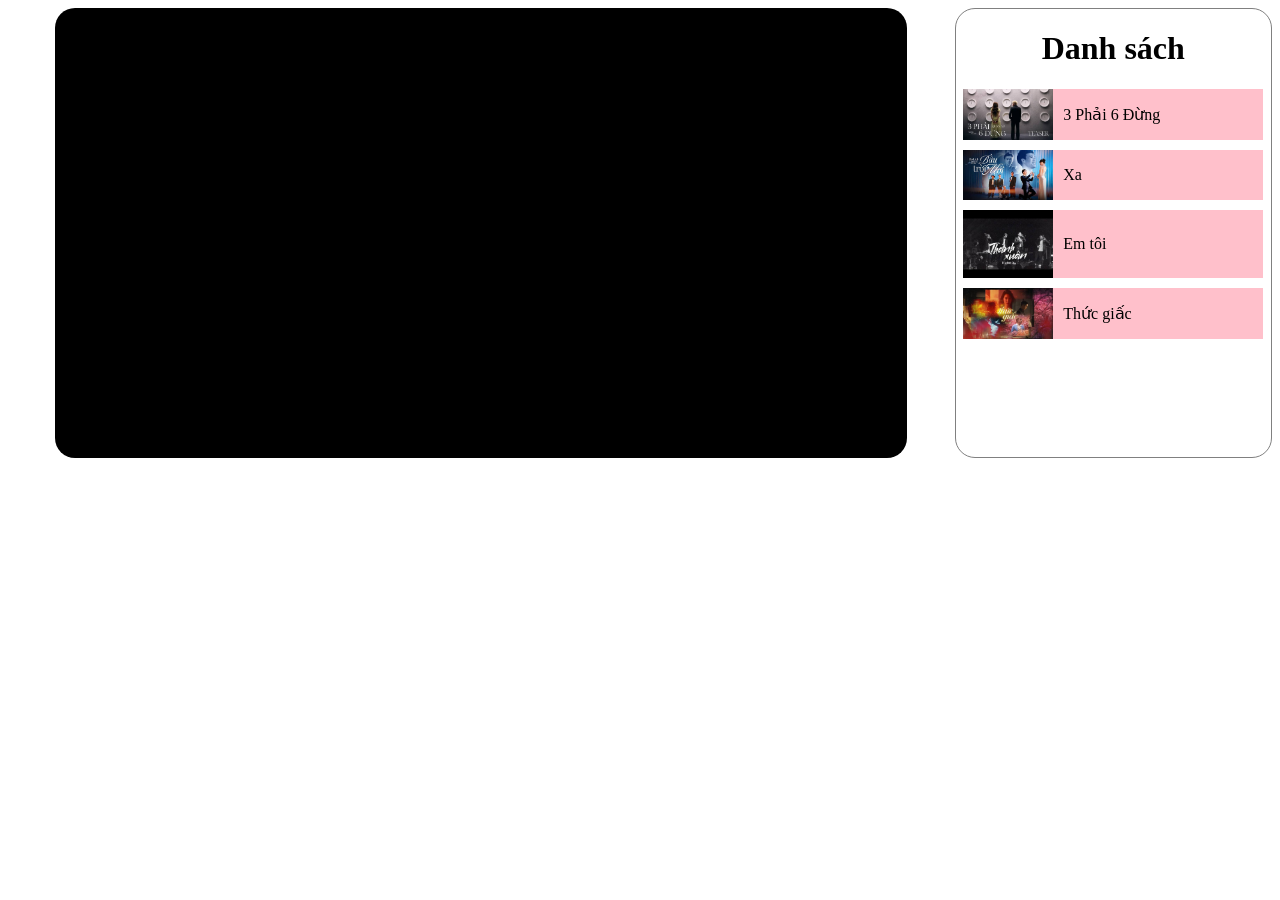
<file: bai10/index.html>
<!DOCTYPE html>
<html lang="en">
<head>
    <meta charset="UTF-8">
    <meta name="viewport" content="width=device-width, initial-scale=1.0">
    <title>Bài 10 - JS</title>
     <link rel="stylesheet" href="style.css">
</head>
<body>
    <main>
         <div class="trai">
            <!--<div class="video">

            </div>-->
             <iframe class="video" src="https://www.youtube.com/embed/gEbbHlMXE9Y?si=m4oS8-cNy3ZFW2Xn" title="YouTube video player" frameborder="0" allow="accelerometer; autoplay; clipboard-write; encrypted-media; gyroscope; picture-in-picture; web-share" referrerpolicy="strict-origin-when-cross-origin" allowfullscreen></iframe>
            
         </div>
         <div class="phai">
            <h1>Danh sách</h1>
            <div class="danh-sach">
                <div  onclick="chonBai(1)" class="bai-hat">
                    <img class="3p6d" src="../Anh/3P6D.jfif" alt="">
                    <p>3 Phải 6 Đừng</p>
                </div>
                 <div  onclick="chonBai(2)" class="bai-hat">
                    <img class="bautroimoi" src="../Anh/bautroimoi.jfif" alt="">
                    <p>Xa</p>
                </div>
                 <div  onclick="chonBai(3)" class="bai-hat">
                    <img class="thanhxuan" src="../Anh/thanhxuan.jfif" alt="">
                    <p>Em tôi</p>
                </div>
                 <div onclick="chonBai(4)" class="bai-hat">
                    <img class="thucgiac" src="../Anh/thucgiac.jfif" alt="">
                    <p>Thức giấc</p>
                </div>
                <script src="script.js"></script>
                
                 
            </div>
         </div>

    </main>
    

</body>
</html>
</file>
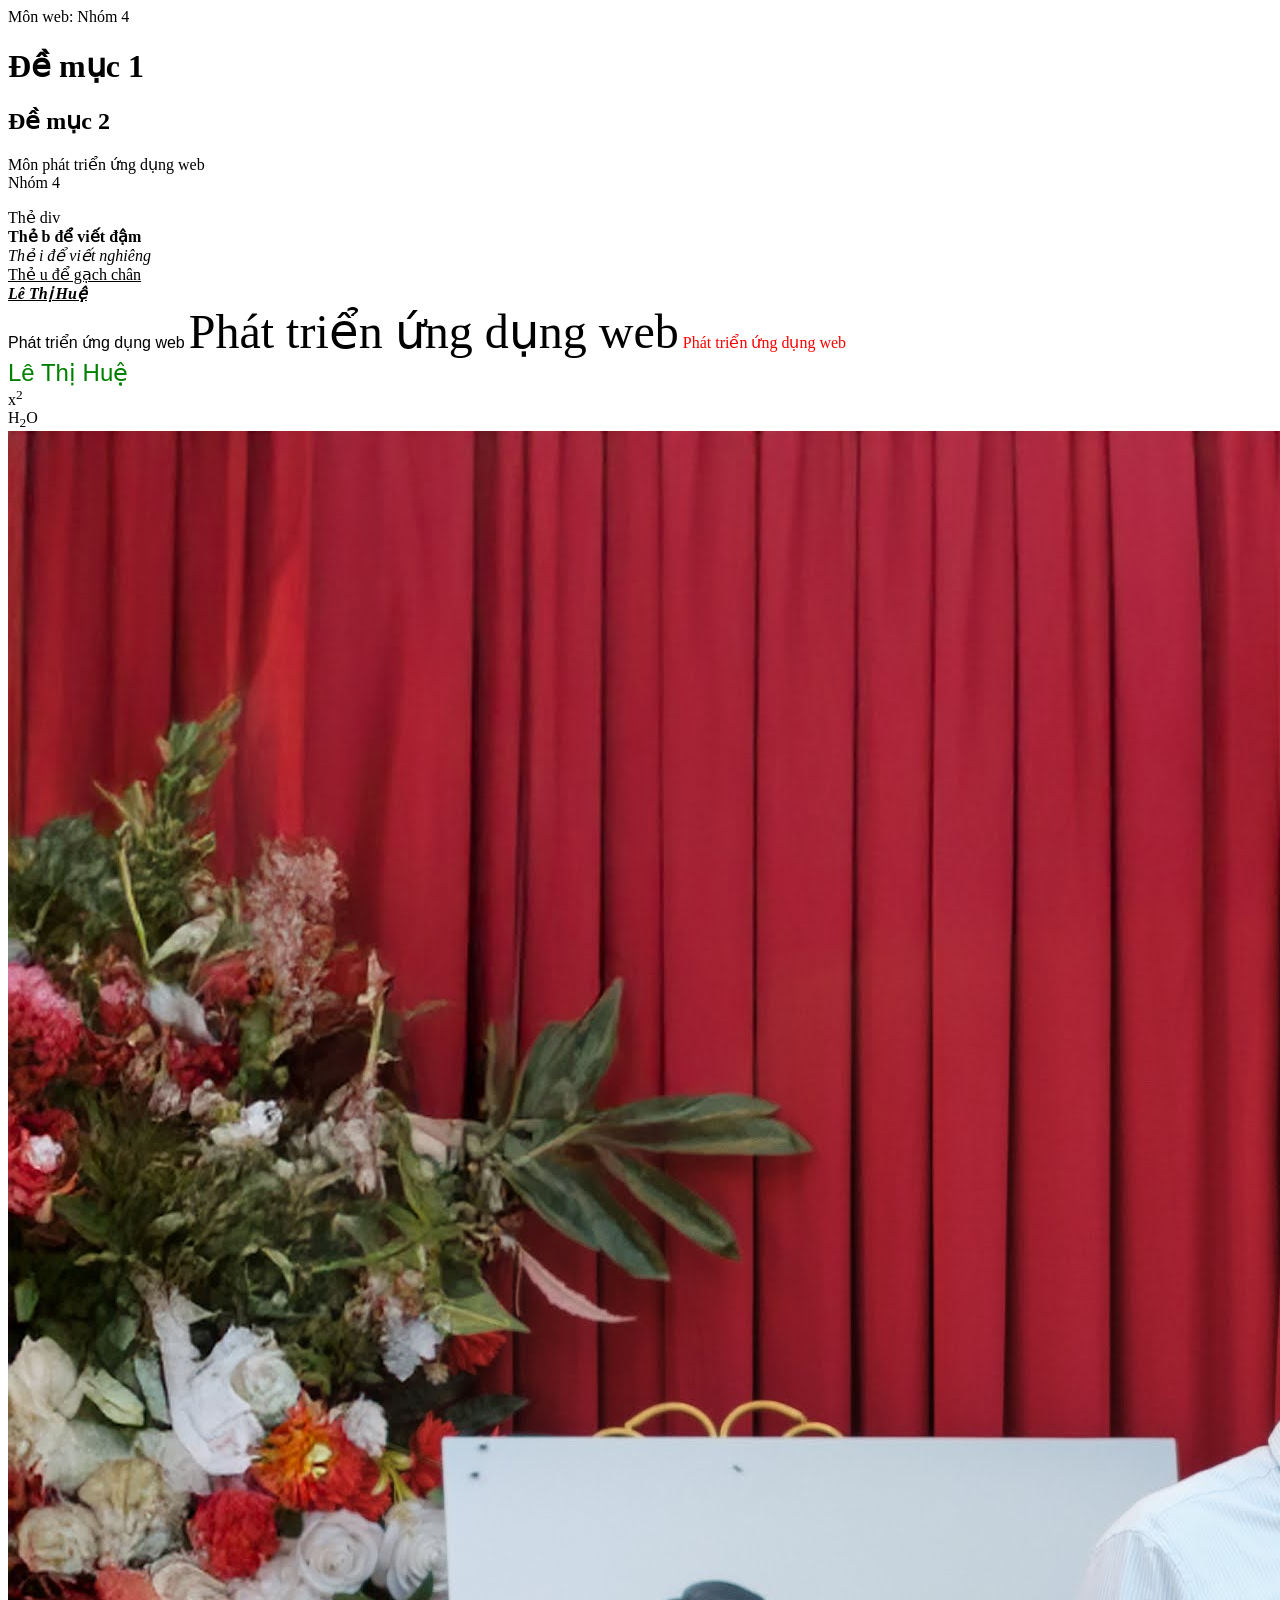
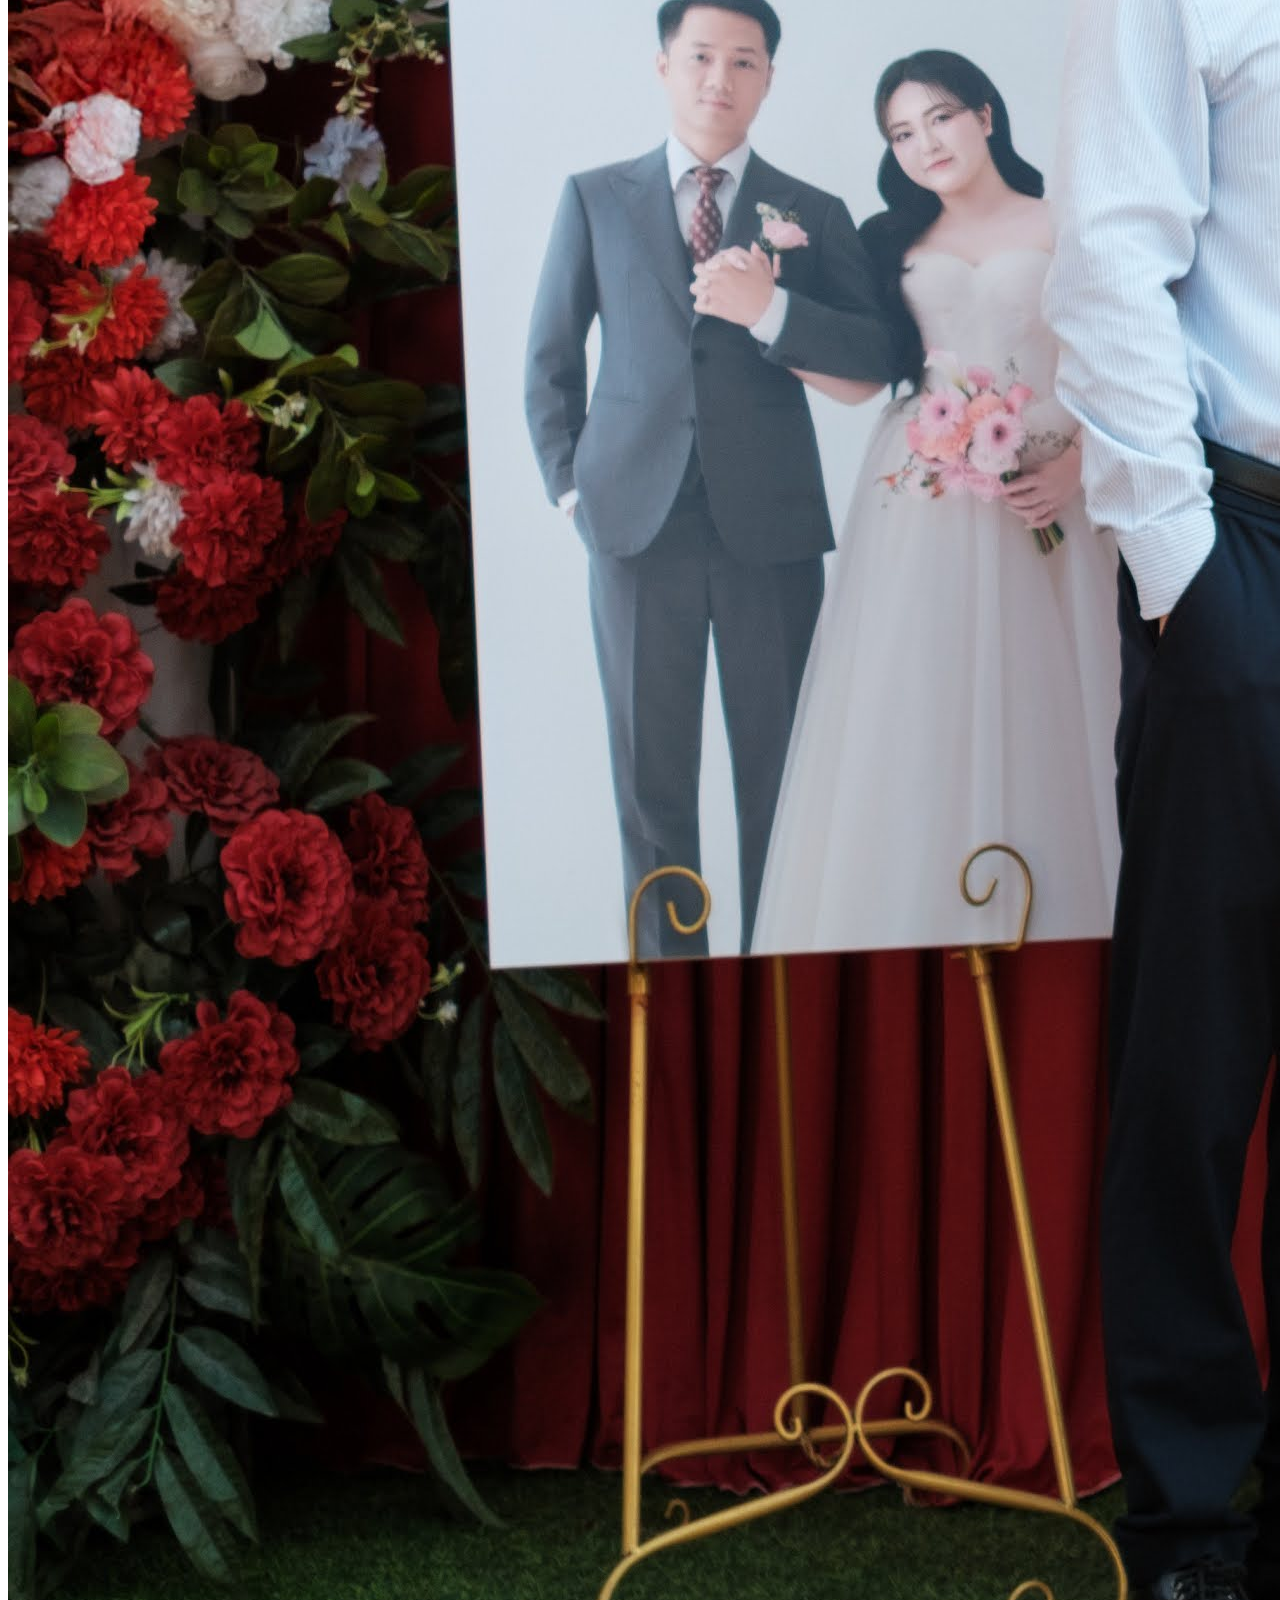
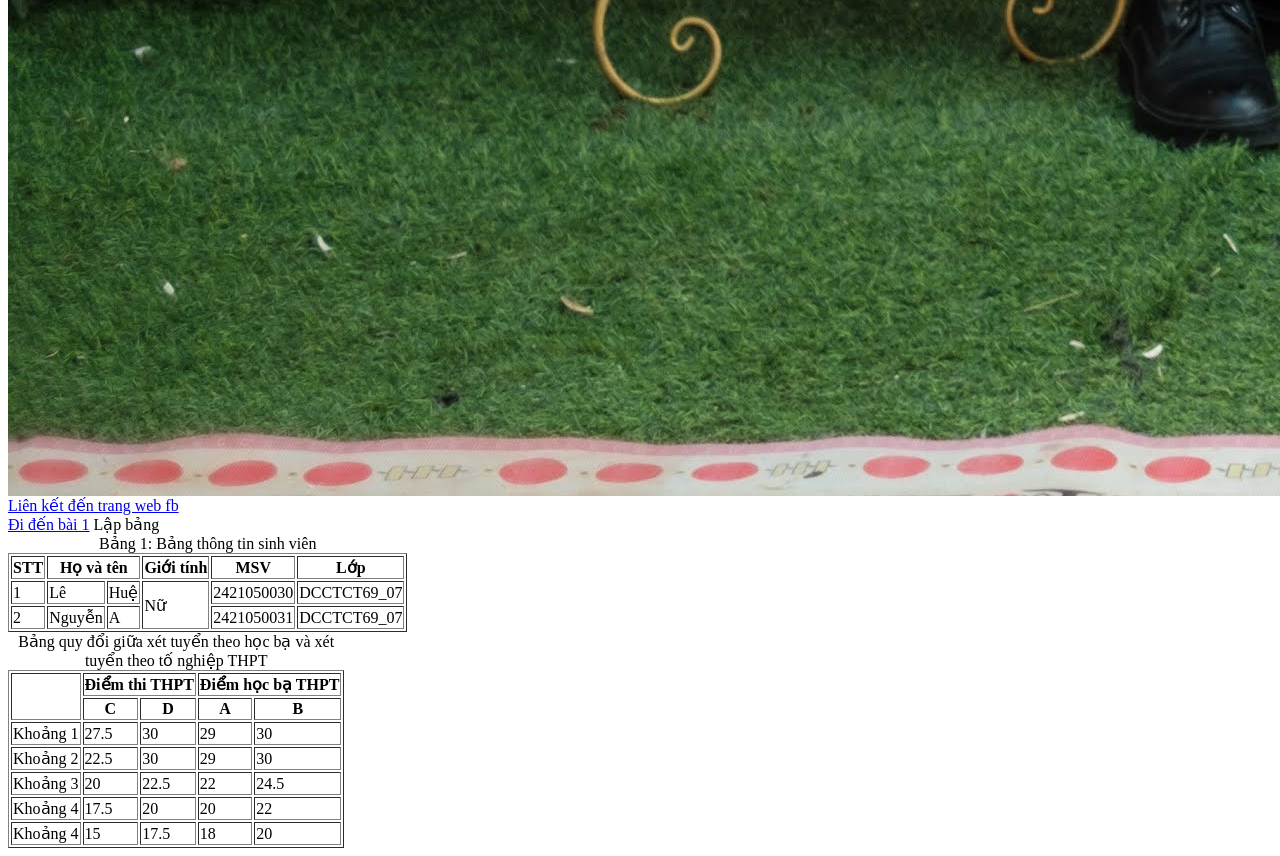
<file: bai2/index.html>
<html>
    <head>
        <title>Bài 2 web</title>
    </head>
    <body>
       <!--Để chú thích dùng --> <!-- --> 
       <!--Có thể chú thích nhanh trong visual
         Cách 1: Ctrl + K + C
         Cách 2: Ctrl + /
    -->

         <!-- p: thẻ phân đoạn -->
         <p> Môn web: Nhóm 4 </p>
         <!-- H: đề mục -->
         <h1> Đề mục 1</h1>
         <h2> Đề mục 2</h2>
         <!-- br: xuống dòng (bao nhiêu br thì xuống bấy nhiêu dòng) -->
         <p>Môn phát triển ứng dụng web <br>Nhóm 4</p>
         <!-- div: chia khối -->
         <div>Thẻ div</div>
         <b> Thẻ b để viết đậm</b><br>
         <i> Thẻ i để viết nghiêng</i><br>
         <u> Thẻ u để gạch chân </u><br>
         <b><i><u>Lê Thị Huệ</b></i></u>
        <div>
            <font face="Arial">Phát triển ứng dụng web</font> <!--font face: định dạng phông chữ -->
            <font size="10">Phát triển ứng dụng web</font> <!--font size: định dạng kích thước chữ-->
            <font color="red">Phát triển ứng dụng web</font> <!--font color: định dạng màu chữ-->

        </div>
         <div>
            <font face="Arial" size="5" color="green"> Lê Thị Huệ</font>
         </div>
          <div>
            <!-- sup: định dạng chỉ số trên -->
            x<sup>2</sup>
            <br>
            <!-- sub: định dạng chỉ số dưới -->
            H<sub>2</sub>O
          </div>
          <!--Thẻ chèn ảnh: copy ảnh cần chèn vào cùng thư mục với bài 2, sau đó dùng thẻ img src để chèn ảnh, phải ghi đúng tên ảnh và định dạng ảnh (jpg, png, gif, jpeg,...)-->
          <div>
            <img src="ảnh/10.jpg">
          </div>
          <!--a:Thẻ liên kết (Liên kết đến trang web khác, liên kết đến trang web trong cùng thư mục, liên kết đến trang web trong thư mục khác)-->
          <a href="https://www.facebook.com/">Liên kết đến trang web fb</a>
          <br>
          <a href="../bai 1/index.html">Đi đến bài 1</a>
          Lập bảng
            <div>
                <table border="1">
                    <caption>Bảng 1: Bảng thông tin sinh viên</caption>
                    <!-- Hàng 1-->
                    <tr>
                        <th>STT</th>
                          <th colspan="2">Họ và tên </th><!-- colspan="2" để hợp nhất 2 cột -->
                          <th>Giới tính</th>
                            <th>MSV</th>
                              <th>Lớp</th>
                    </tr>
                    <!-- Hàng 2-->
                    <tr>
                <td>1</td>
                  <td>Lê  </td>
                  <td>Huệ</td>
                    <td rowspan="2">Nữ</td> <!-- rowspan="2" để hợp nhất 2 hàng -->
                      <td>2421050030</td>
                      <td>DCCTCT69_07</td>
                    </tr>
                    <!--Hàng 3-->
                    <tr>
                        <td>2</td>
                          <td>Nguyễn  </td>
                          <td>A</td>
                            <td>2421050031</td>
                              <td>DCCTCT69_07</td>
                    </tr>
                </table>
            </div>
<div>
    <table border="1">
        <caption>Bảng quy đổi giữa xét tuyển theo học bạ và xét tuyển theo tố nghiệp THPT</caption>
        <tr>
            <th rowspan="2"></th>
            <th colspan="2">Điểm thi THPT</th>
             <th colspan="2">Điểm học bạ THPT</th>
        </tr>
        <tr>
             <th>C</th> <!-- căn giữa dùng th-->
            <th>D</th>
            <th>A</th>
            <th>B</th>
        </tr>
        <tr>
            <td>Khoảng 1</td>
             <td>27.5</td>
              <td>30</td>
               <td>29</td>
                <td>30</td>
        </tr>
        <tr>
            <td>Khoảng 2</td>
             <td>22.5</td>
              <td>30</td>
               <td>29</td>
                <td>30</td>
        </tr>
        <tr>
            <td>Khoảng 3</td>
             <td>20</td>
              <td>22.5</td>
               <td>22</td>
                <td>24.5</td>
        </tr>
        <tr>
            <td>Khoảng 4</td>
             <td>17.5</td>
              <td>20</td>
               <td>20</td>
                <td>22</td>
        </tr>
        <tr>
            <td>Khoảng 4</td>
             <td>15</td>
              <td>17.5</td>
               <td>18</td>
                <td>20</td>
        </tr>
    </table>
</div>
    </body>
</html>
</file>
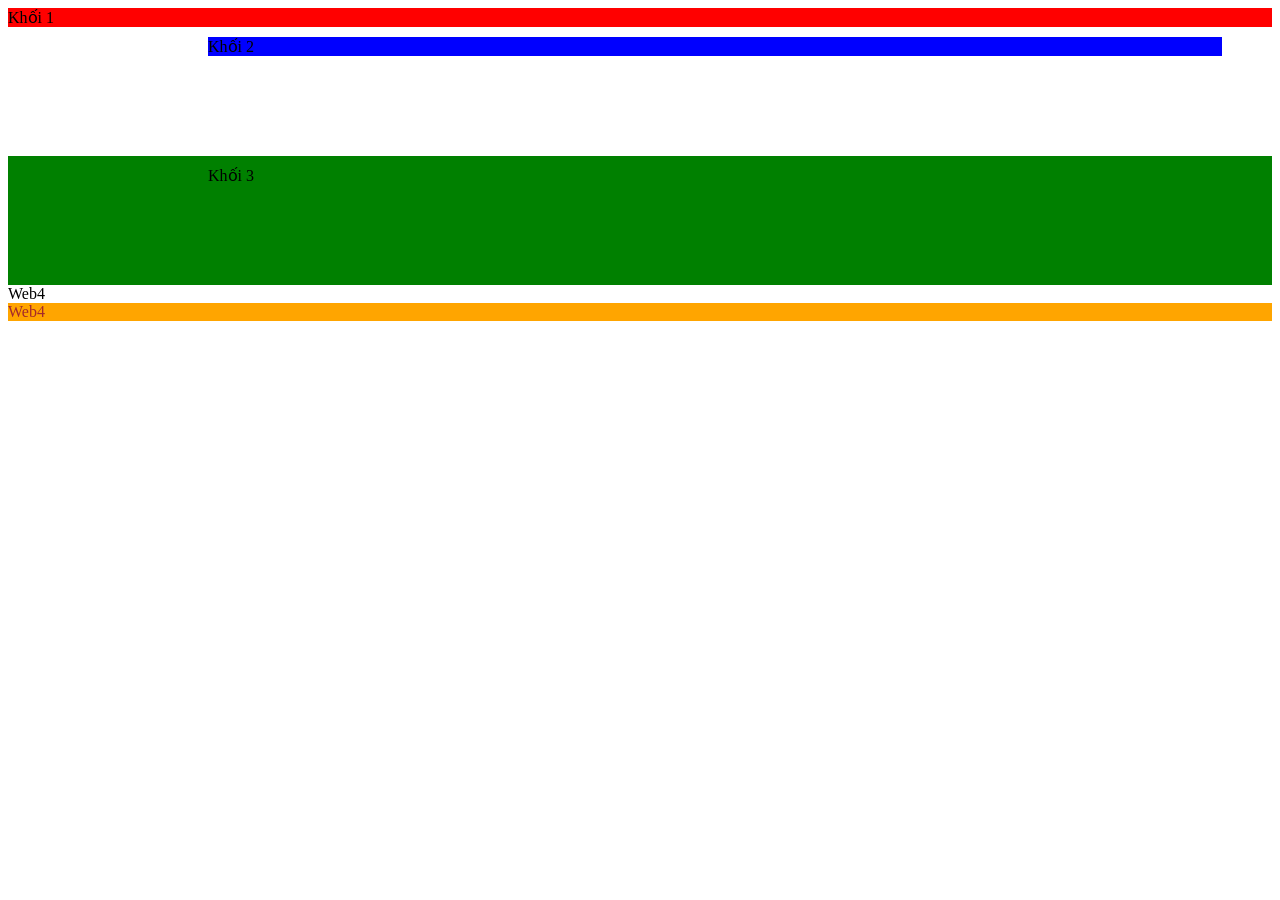
<file: bai5/index.html>
<!DOCTYPE html>
    <html lang="en">
    <head>
        <meta charset="UTF-8">
        <meta name="viewport" content="width=device-width, initial-scale=1.0">
        <title>Style</title>
            <style>
                h2{
                    color:chocolate;
                    background-color:blue
                }
                .khoi-1{
                    background-color:red;
                }
                .khoi-2{
                    background-color:blue;
                    /* margin truyền 1 giá trị thì sẽ cách xung quanh bằng giá trị đó*/
                     /* 2 giá trị: giá trị đầu (trên dưới) giá trị 2 (trái phải)*/
                     /* 4 giá trị: trên, phải, dưới, trái*/
                    margin: 10px 50px 100px 200px;
                    
                }
                .khoi-3{
                    background-color:green;
                    padding: 10px 50px 100px 200px;
                    
                }
            </style>
            <link rel="stylesheet" href="style.css">
    </head>
    <body>
        <div class="khoi-1">Khối 1</div>
         <div class="khoi-2">Khối 2</div>
          <div class="khoi-3">Khối 3</div>
 <!--  bắt buộc dùng display flex 
   dùng justify-content gồm 5 thộc tính để di chuyển theo chiều ngang
   flex-start: sang trái
   flex-end: sang phải
   center: giữa
   space-between: phân bố đều
   space-around: phân bố đều với khoảng cách xung quanh
-->
   <!--dùng display flex 
   dùng align-items để di chuyển theo chiều dọc
   flex-start: lên trên
   flex-end: xuống dưới
   center: giữa
   baseline: căn theo đường cơ sở
   stretch: kéo dài theo chiều dọc
    -->

        <!-- <h1 style="color:aqua;background-color:black">Lê Thị Huệ</h1>
        <!-- nếu là id sử dụng dấu # + tên id -->
         <!-- vd ở dưới-->
          <!-- <h2 id="tieude-1">Tiêu đề 1</h2> -->
            <!--nếu là class sử dụng dấu . + tên class-->
            <!-- <h2 class="tieude">Tiêu đề 2</h2> -->
             <div>Web4</div>
             <div class="Web4">Web4</div>
    </body>
    </html>
</file>
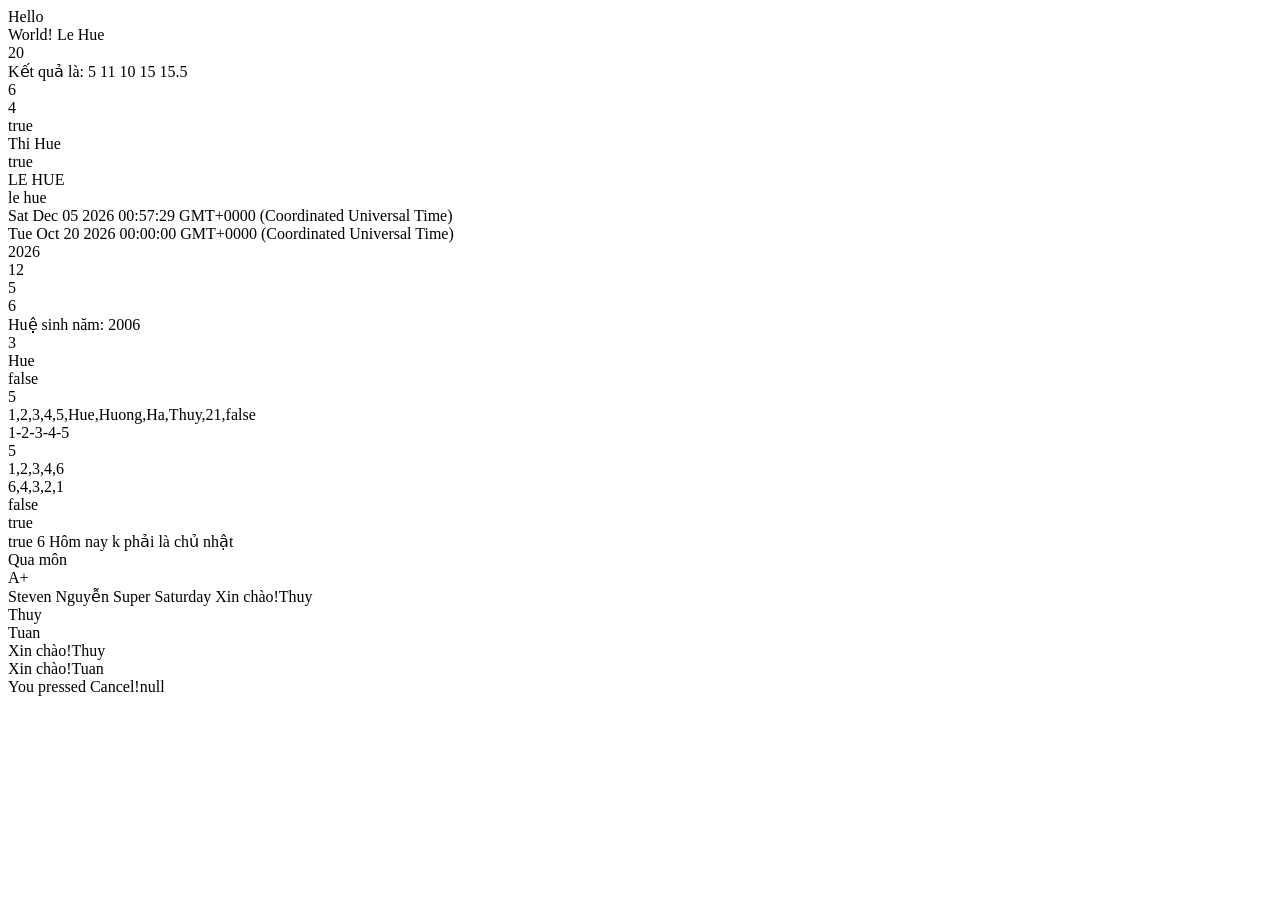
<file: bai7-JavaScript/index.html>
<!DOCTYPE html>
<html lang="en">
<head>
    <meta charset="UTF-8">
    <meta name="viewport" content="width=device-width, initial-scale=1.0">
    <title> Bài 7 - JavaScript </title>
</head>
<body>
    <!--Internal Javscript-->
    <script>
        //Có thể thêm mã nguồn html vào trong JS
        //Lưu ý: html phải đặt trong cặp dấu ""
        document.writeln("Hello <br> World!");

        var tenSinhvien = "Le Hue";
        var tuoi = 20;
        document.writeln(tenSinhvien + "<br>" + tuoi + "<br>"); 

        var soThuNhat = 10;
        var soThuHai = 5;
        // + - * /
        // % chia lấy phần dư
        var ketQua = soThuNhat - soThuHai;
        document.writeln("Kết quả là: "+ketQua);      

        //++ --
        document.writeln(++soThuNhat);
        document.writeln(--soThuNhat);
         
        // += -= *= /=
        // Tương đương: soThuNhat = soThuNhat + soThuHai;
        soThuNhat+=soThuHai;
        document.writeln(soThuNhat);

        //Kiểu dữ liệu
        //String
        //Number
        //Boolean(true/false)

        var a = "10";
        var b = "5";
        var c = "5.5";
        // Chuyển String => number dùng: parseInt()
        //  Chuyển String => số thực dùng: parseFloat()
        var tong = parseInt(a) + parseInt(b);
        var tong = parseInt(a) + parseFloat(c);
        document.writeln(tong);


        //String
        document.writeln("<br>");
        //kiểm tra độ dài của chuỗi
        document.writeln(tenSinhvien.length);
        //Nối chuỗi +
        //Kiểm tra tồn tại
        //indexOf tìm vị trí xuất hiện đầu tiên (có - vị trí / k có -1)
        document.writeln("<br>");
        document.writeln(tenSinhvien.indexOf("u"));

        //includes kiểm tra xem từ có trong chuỗi không? Có = True, Không = False
        document.writeln("<br>");
        document.writeln(tenSinhvien.includes("u"));


        //replace (Thay thế chuối)
        document.writeln("<br>");
        document.writeln(tenSinhvien.replace("Le","Thi")); //Thay thế hi in ra
        // tenSinhvien = tenSinhvien.replace("Le","Thi"); // Thay thế hẳn tên luôn
        // document.writeln(tenSinhvien);

        //Kiểm tra ký tự bắt đầu
        //startsWith
        document.writeln("<br>");
        document.writeln(tenSinhvien.startsWith("Le"));

        //Viết in hoa
        document.writeln("<br>");
        document.writeln(tenSinhvien.toUpperCase());

        //Viết thường
        document.writeln("<br>");
        document.writeln(tenSinhvien.toLowerCase());

        //Number
        //Kiểm tra dữ liệu có phải số không?
        //document.writeln("<br>");
        // document.writeln(isNaN(20));


        //Date
        var homnay = new Date();
        document.writeln("<br>");
        document.writeln(homnay);

        // Khai báo ngày cụ thể theo định dạng tháng/ngày/năm
        var ngay = new Date("10/20/2026");
        document.writeln("<br>");
        document.writeln(ngay);

        //Lấy năm
        var nam = homnay.getFullYear();
        document.writeln("<br>");
        document.writeln(nam);

        //Lấy tháng
        var thang = homnay.getMonth() + 1;
        document.writeln("<br>");
        document.writeln(thang);

        // Lấy ngày
        var ngay = homnay.getDate();
        document.writeln("<br>");
        document.writeln(ngay);

        //Lấy thứ
        var thu = homnay.getDay();
        document.writeln("<br>");
        document.writeln(thu);

        var namSinhHue = nam - tuoi;
        document.writeln("<br>");
        document.writeln("Huệ sinh năm: "+ namSinhHue);


        //MẢNG (array)
        var mangSo = [1,2,3,4,5];
        var mangTen = ["Hue", "Huong", "Ha"];
        var thongTin = ["Thuy", 21, false];

        document.writeln("<br>");
        document.writeln(mangSo[2]);

        document.writeln("<br>");
        document.writeln(mangTen[0]);

        document.writeln("<br>");
        document.writeln(thongTin[2]);

        //Kiểm tra độ dài mảng length
        document.writeln("<br>");
        document.writeln(mangSo.length);


        //gộp mảng concat
        var mang = mangSo.concat(mangTen, thongTin);
        document.writeln("<br>");
        document.writeln(mang);

        //join
        document.writeln("<br>");
        document.writeln(mangSo.join("-"));

        //pop() lấy ra số cuối cùng
        document.writeln("<br>");
        document.writeln(mangSo.pop());

        //push 
        document.writeln("<br>");
        mangSo.push(6);
        document.writeln(mangSo);


        //reverse() đảo chiều của mảng
        document.writeln("<br>");
        document.writeln(mangSo.reverse());

        //var soThuNhat = 15
        //var soThuHai = 5
        //== so sánh bằng
        //!= so sánh khác
        // > lớn hơn
        // < nhỏ hơn
        // >= lơns hơn hoặc bằng
        // <= nhỏ hơn hoặc bằng

        document.writeln("<br>");
        document.writeln(soThuNhat==soThuHai);

        //var soThuNhat = 15
        //var soThuHai = 5
        var d = 10
        var e = 5
        // && ||
        //True & True = True
        // True & False = false
        // False & false
        document.writeln("<br>");
        document.writeln((soThuNhat > soThuHai) && (d>e));

        //true || false =
        document.writeln("<br>");
        document.writeln((soThuNhat > soThuHai) || (d>e));



        //Điều kiện
        //var thu = homnay.getDay();
        //Thứ trong tuần tính bắt đầu chủ nhật là 0, thứ 2 là 1,....
        document.writeln(thu);
        if(thu==0){
            document.writeln("Hôm nay là chủ nhật");
        }
        else{
            document.writeln("Hôm nay k phải là chủ nhật");
        }
         document.writeln("<br>");
        var diem = 10;
        if(diem < 4){
            document.writeln("F");
        }
        else{
            document.writeln("Qua môn");
        }
         // 0->4: F
          //4-5:D
          //5-7:C
          //7-8:A
          //8-10:A+
        document.writeln("<br>");
        if(diem < 4){
            document.writeln("F");
        }
        else if( diem >=4 && diem < 5){
            document.writeln("D");
        }
        else if(diem >= 5 && diem < 7){
            document.writeln("C");
        }
        else if( diem >= 7 && diem < 8){
            document.writeln("A");
        }
        else{
            document.writeln("A+");
        }
          //object var name = ()
        var thongTinSinhVien = {
            hoTen: "Dang Ngoc Thang",
            tuoi: 29,
            gioiTinh: true, //true:Nam, false: nữ
            diaChi: {
                thanhPho: "Ha Noi",
                phuong: "Dong Ngac",
                duong: "Le Van Hien",
            }
        };
        var BoPhim = {
            tenPhim: "Mua Do",
            ngayChieu: "8/10/2026",
            NhaXBan: "Ngoc Thang",
            DonViXBan: "Humg Media",
            GiaVe: {
                trongTuan: 50000,
                cuoiTuan: 65000,
            },
            dienVien: {
                dienVienChinh: [
                    "Đỗ Nhật Hòang", "Lê Hạ Anh", "Steven Nguyễn"
                ],
                dienVienPhu: [
                    "Đỗ Nhật Hòang", "Lê Hạ Anh", "Steven Nguyễn"
                ],
            },
        };

        document.writeln("<br>");
        document.writeln(BoPhim.dienVien.dienVienChinh[2]);


        //switch case
        var d = new Date();
        var theDay = d.getDay();
        switch (theDay) {
            case 5:
                document.writeln("Finally Friday");
                break;
            case 6:
                document.writeln("Super Saturday");
                break;
            case 0:
                document.writeln("Sleepy Sunday");
                break;
            default:
                document.writeln("I'm looking forward to this weekend!");
        }
        //for
        //for(var index = 1; index <= 1000; index++) {
            //document.write("<br> Xin chào! " + index);
        //}

        var danhSachSinhVien = ["Thuy", "Mai", "Tuan", "Thang", "Thao"]
        document.writeln("Xin chào!" + danhSachSinhVien[0] + "<br>");
        for( var i = 0; i < danhSachSinhVien.length; i++) {
            if (i == 0) {
                document.writeln(danhSachSinhVien[0] + "<br>");
            } else if (i === 2) {
                document.writeln(danhSachSinhVien[2] + "<br>");
            } 
        }
        for( var i = 0; i < danhSachSinhVien.length; i++) {
            if (danhSachSinhVien[i] == "Tuan" || danhSachSinhVien[i] == "Thuy") {
                document.writeln("Xin chào!" + danhSachSinhVien[i] + "<br>");
            } 
        }
        //popup boxes
        alert('helo tyeu!');

        //confirm
        var r = confirm("Press a button")
        if (r == true) {
            document.write("You pressed OK!")
        }
        else{
            document.write("You pressed Cancel!")
        } 
        
        // promt
        r = prompt("Nhập vào họ tên", "Nhập tên vào đây!");
        document.write(r)
        

    </script>

    <!-- External JS-->
   <!-- <script src="script.js"></script>-->
</body>
</html>
</file>
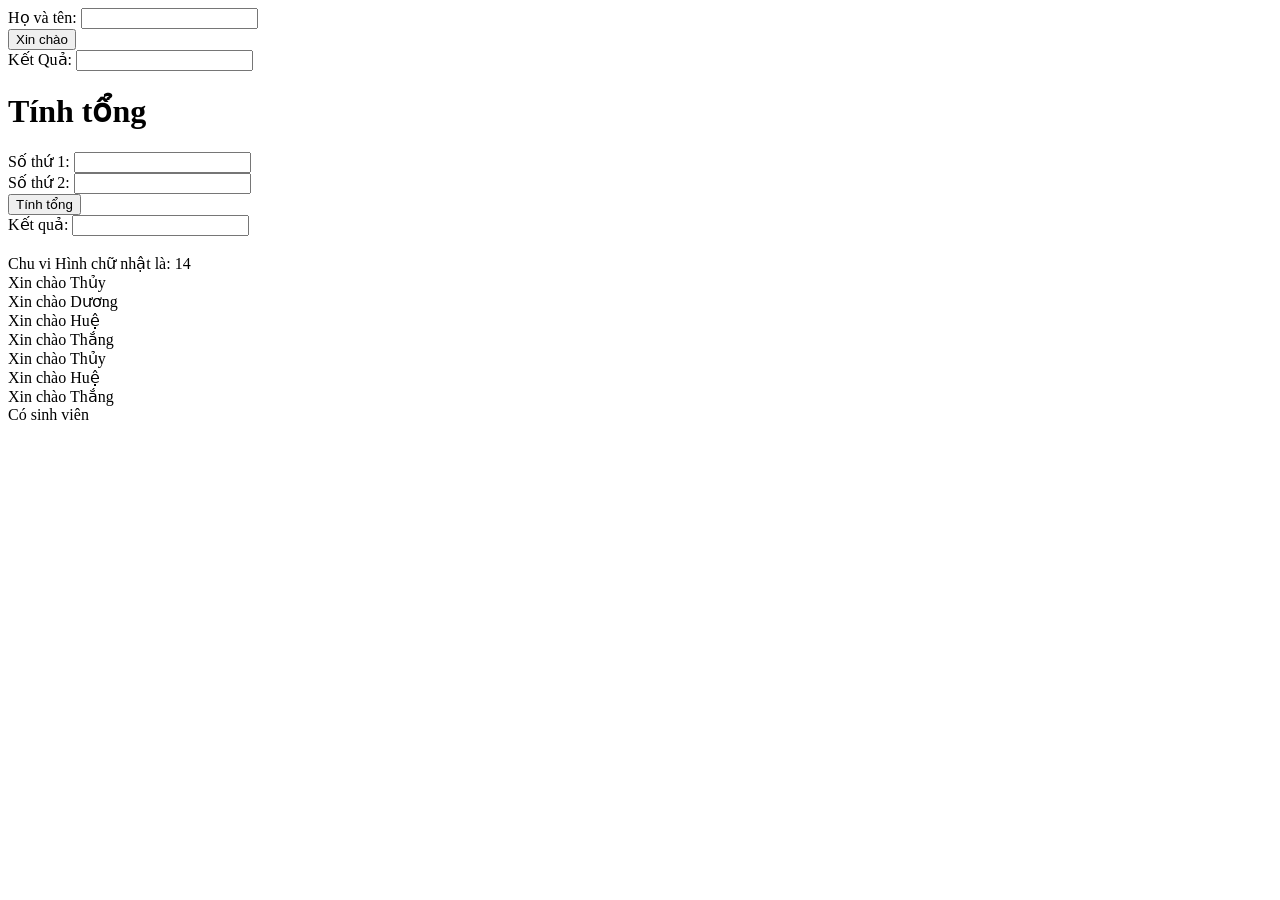
<file: bai8/index.html>
<!DOCTYPE html>
<html lang="en">
<head>
    <meta charset="UTF-8">
    <meta name="viewport" content="width=device-width, initial-scale=1.0">
    <title>Bài 8 - JS</title>
</head>
<body>
    <div>
        Họ và tên: <input type = "text" id = "hoVaTen">
    </div>
    <div>
        <button onclick = "xinChao()">Xin chào</button>
    </div>
    <div>
        Kết Quả: <input type = "text" id = "ketQua">
    </div>

    <h1>Tính tổng</h1>
    <div>
        Số thứ 1: <input type = "number" id="soThuNhat">
    </div>
    <div>
        Số thứ 2: <input type="number" id="soThuHai">
    </div>
    <div>
        <button onclick="tinhTong()">Tính tổng</button>
    </div>
    <div>
        Kết quả: <input type="text" id="tong">
    </div>
    <script>
        function tinhTong(){
            var soThuNhat = document.getElementById("soThuNhat").value
            var soThuHai = document.getElementById("soThuHai").value
            var tongSo = parseFloat(soThuNhat) + parseFloat(soThuHai);
            document.getElementById("tong").value = tongSo;
        }
        //Function
        // Để tạo function dùng cú pháp
        // 1: hàm k có tham số
        //function + tên(){}
        function xinChao(){
            //document.write("Xin chào!");
            var ten = document.getElementById("hoVaTen").value;
            document.getElementById("ketQua").value = "Xin chào " + ten;
        }

        //Gọi hàm
        // xinChao();


        //2: Hàm có tham số
        //function + tên(tham số){}
        //Lưu ý: Các tham số ngăn cách nhau bằng dấu phẩy
        function xinChao2(ten, tuoi){
            document.write("Xin chào " + ten + " " + tuoi);
        }

        // xinChao2("Lê Huệ", 20); 
        
        // Sửa hàm xinChao2 in ra xin chào + tên + tuổi

       // Tạo hàm tính chu vi hcn
        function chuVi(dai,rong){
            document.write("<br>" + "Chu vi Hình chữ nhật là: " + (dai+rong)*2);
        }

        chuVi(5,2);

        var danhSachSinhVien = ["Thủy", "Dương", "Huệ", "Thắng"];
        //DÙng for in ra xin chào từng tên trong mảng
        for( var i = 0; i < danhSachSinhVien.length; i++) {
            document.write("<br>" + "Xin chào " + danhSachSinhVien[i]);
        }
        for( var i = 0; i <danhSachSinhVien.length; i++){
            if(danhSachSinhVien[i] != "Dương"){
                document.write("<br>" + "Xin chào " + danhSachSinhVien[i]);
            }
        }
        //Hàm có 2 tham số (tìm kiếm tên sinh viên)
        //Danh sách sinh viên, Tên sinh viên cần tìm
        //Đầu ra: Nếu có thì in ra có sinh viên / Nếu k: Không có sinh viên
        function sinhVien(a,b){
            var coSinhVien = false;
            for( var i = 0; i < a.length; i++){
                if (a[i] == b){
                    coSinhVien = true;
                }

            }
                if(coSinhVien == true){
                    document.write("<br>" + "Có sinh viên");
                }
                else{
                    document.write("<br>" + " K có sinh viên");
                }
            }
        
        sinhVien(danhSachSinhVien,"Huệ");


        

    </script>
</body>
</html>
</file>
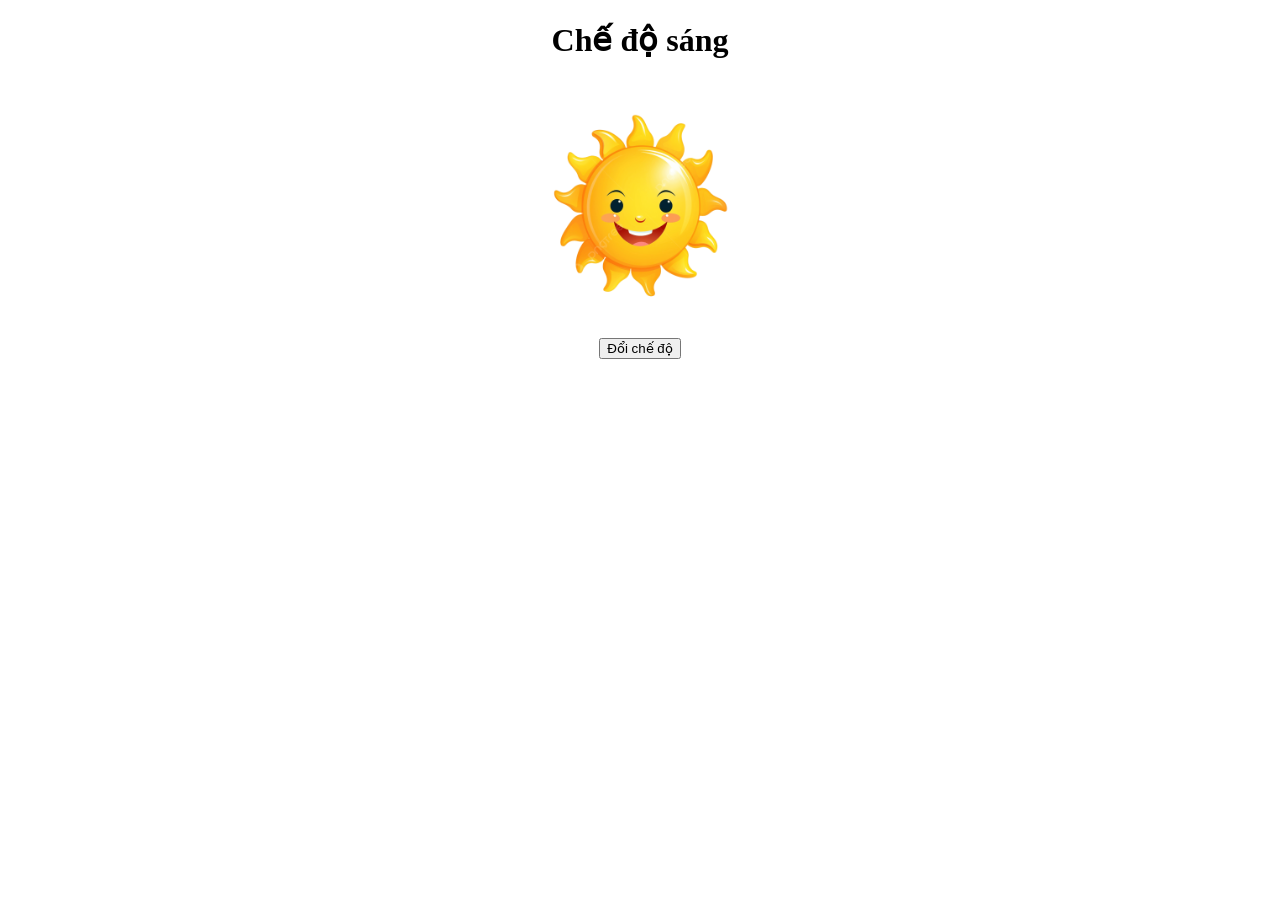
<file: bai9/index.html>
<!DOCTYPE html>
<html lang="en">
<head>
    <meta charset="UTF-8">
    <meta name="viewport" content="width=device-width, initial-scale=1.0">
    <title>Bài 9_JS</title>
    <style>
        .khoi{
            text-align: center;
        }
        img{
            width:20%;
        }
    </style>
</head>
<body>
    <div class="khoi">
        <h1>Chế độ sáng</h1>
        <img src="mattroi.png" alt="">
        <div>
            <button onclick="doiCheDo()">Đổi chế độ</button>
        </div>
    </div>
    <script>
        //true: sáng; false: tối
        var cheDoHienTai = true;
        function doiCheDo(){
            if(cheDoHienTai == true){
                document.getElementsByTagName("body")[0].style = "background-color: black";
                document.getElementsByTagName("h1")[0].innerHTML = "Chế độ tối";
                document.getElementsByTagName("h1")[0].style = "color: white";
                document.getElementsByTagName("img")[0].src = "mattrang.png";
                cheDoHienTai = false;
            }
            else{
                document.getElementsByTagName("body")[0].style = "background-color: white";
                document.getElementsByTagName("h1")[0].innerHTML = "Chế độ sáng";
                document.getElementsByTagName("h1")[0].style = "color: black";
                document.getElementsByTagName("img")[0].src = "mattroi.png";
                cheDoHienTai = true;
            }
        }
    </script>
</body>
</html>
</file>
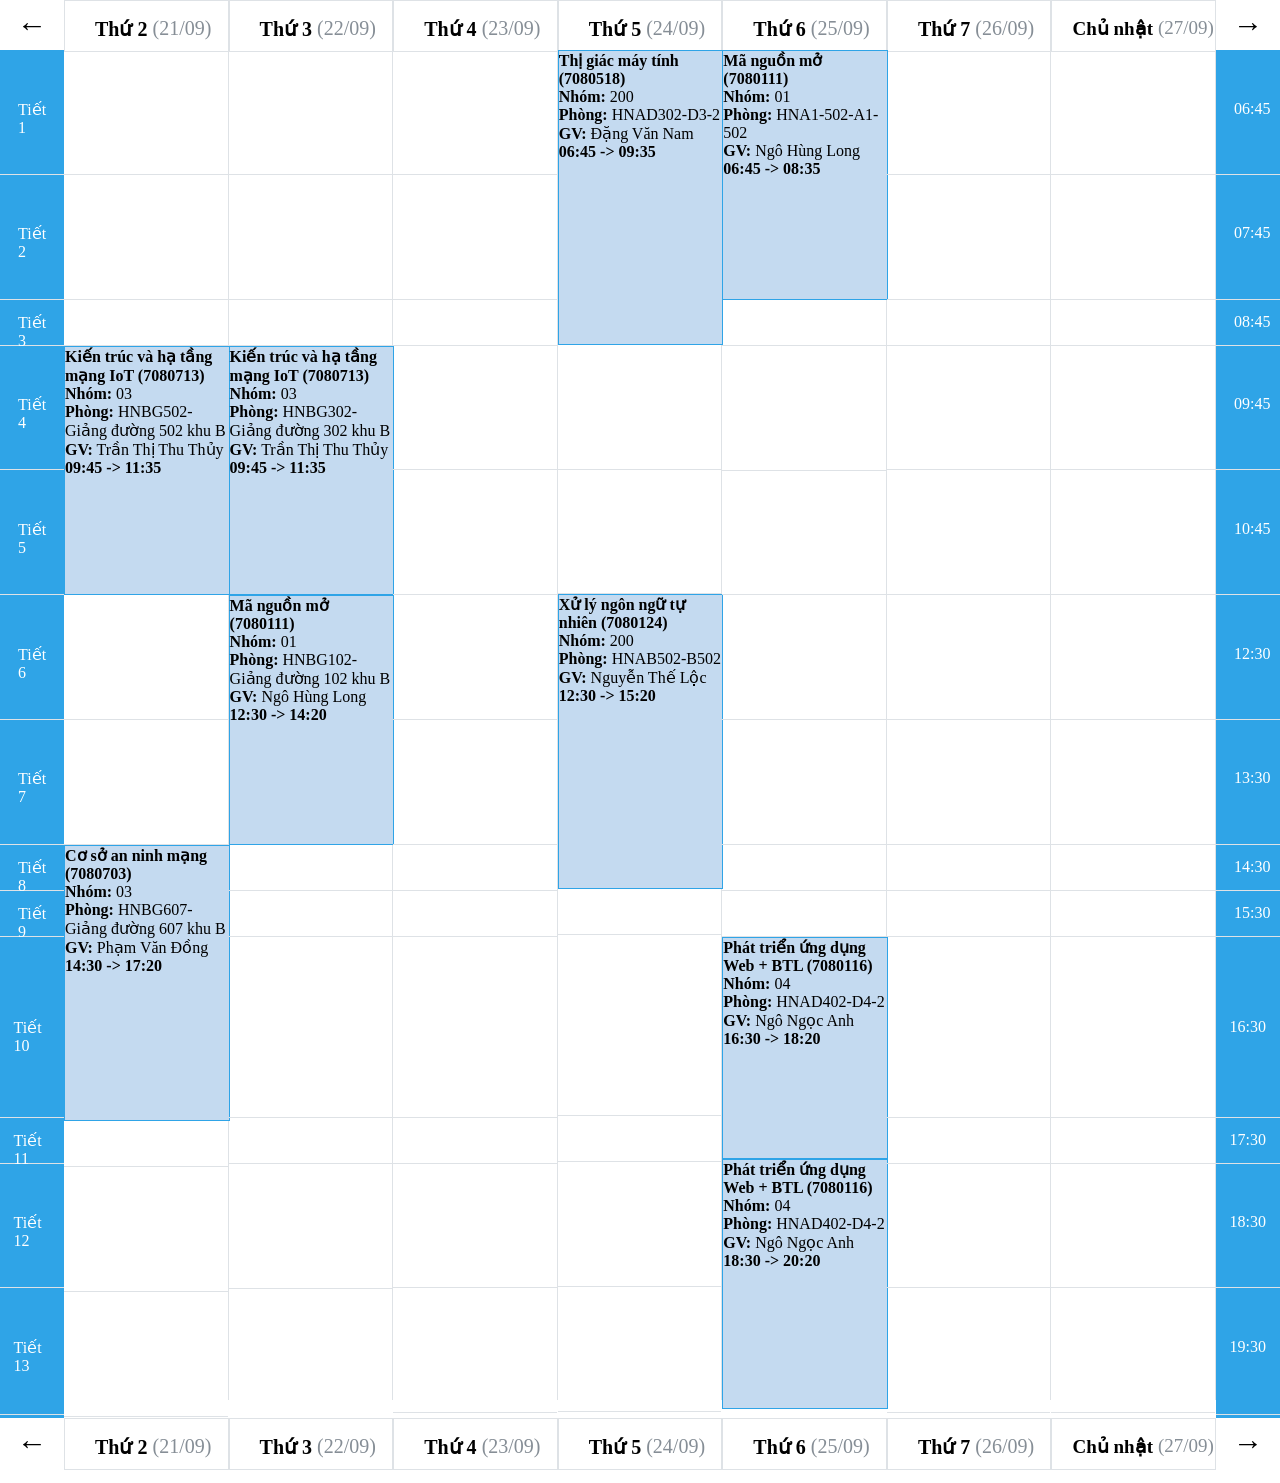
<file: thoikhoabieu/index.html>
<!DOCTYPE html>
<html lang="en">
<head>
    <meta charset="UTF-8">
    <meta name="viewport" content="width=device-width, initial-scale=1.0">
    <title>Thời khóa biểu</title>
    <link rel="stylesheet" href="file.css">
</head>
<body>
    <div class="thu">
        <div class="mui-ten-1">
            <a class="met" href="#">←</a>
        </div>
        <div class="thu-ngay">
            <div class="hi">
                <p><b><a class="lien-ket-thu" href="#">Thứ 2</a></b></p>  
                <p><a class="ngay" href="#">(21/09)</a></p>
            </div>
             <div class="hi">
                 <p><b><a class="lien-ket-thu" href="#">Thứ 3</a></b></p>  
                 <p><a class="ngay" href="#">(22/09)</a></p>   
            </div>
             <div class="hi">
                <p><b><a class="lien-ket-thu" href="#">Thứ 4</a></b></p>  
                <p><a class="ngay" href="#">(23/09)</a></p>
            </div>
             <div class="hi">
                <p><b><a class="lien-ket-thu" href="#">Thứ 5</a></b></p>  
                <p><a class="ngay" href="#">(24/09)</a></p>
            </div>
             <div class="hi">
                <p><b><a class="lien-ket-thu" href="#">Thứ 6</a></b></p>  
                <p><a class="ngay" href="#">(25/09)</a></p>
            </div>
             <div class="hi">
                <p><b><a class="lien-ket-thu" href="#">Thứ 7</a></b></p>  
                <p><a class="ngay" href="#">(26/09)</a></p>
            </div>
             <div class="hi">
                <p><b><a class="lien-ket-thu-cn" href="#">Chủ nhật</a></b></p>  
                <p><a class="ngay-cn" href="#">(27/09)</a></p>
            </div>
        </div>
        <div class="mui-ten-2">
             <a class="met" href="#">→</a>
            </div>
    </div>
    <div class="noi-dung">
        <div class="tiet">
            <div class="so-tiet">
                <a class="lien-ket-tiet" href="#">Tiết 1</a>
            </div>
            <div class="so-tiet">
                <a class="lien-ket-tiet" href="#">Tiết 2</a>
            </div>
            <div class="so-tiet-nho">
                <a class="lien-ket-tiet-nho" href="#">Tiết 3</a>
            </div>
            <div class="so-tiet">
                <a class="lien-ket-tiet" href="#">Tiết 4</a>
            </div>
            <div class="so-tiet">
                <a class="lien-ket-tiet" href="#">Tiết 5</a>
            </div>
            <div class="so-tiet">
                <a class="lien-ket-tiet" href="#">Tiết 6</a>
            </div>
            <div class="so-tiet">
                <a class="lien-ket-tiet" href="#">Tiết 7</a>
            </div>
            <div class="so-tiet-nho">
                <a class="lien-ket-tiet-nho" href="#">Tiết 8</a>
            </div>
            <div class="so-tiet-nho">
                <a class="lien-ket-tiet-nho" href="#">Tiết 9</a>
            </div>
            <div class="so-tiet-to">
                <a class="lien-ket-tiet-to" href="#">Tiết 10</a>
            </div>
            <div class="so-tiet-nho">
                <a class="lien-ket-tiet-nho-1" href="#">Tiết 11</a>
            </div>
            <div class="so-tiet">
                <a class="lien-ket-tiet-1" href="#">Tiết 12</a>
            </div>
            <div class="so-tiet-1">
                <a class="lien-ket-tiet-1" href="#">Tiết 13</a>
            </div>
         </div>
         <div class="mon">       
            <div class="thu-2">
                <div class="mon-hoc">
                
                </div>
                 <div class="mon-hoc">
                    
                </div>
                <div class="mon-hoc-nho">

                </div>
                <div class="mon-hoc-to">
                    
                        <b><a class="mon-1" href="#">Kiến trúc và hạ tầng mạng IoT (7080713)</a></b><br>
                        <b><a class="nhom" href="#">Nhóm:</a></b>
                            <a class="nhom-1" href="#">03</a><br>
                        <b><a class="phong">Phòng:</a></b>
                            <a class="phong-1" href="#">HNBG502-Giảng đường 502 khu B</a><br>  
                        <b><a class="gv" href="#">GV:</a></b>
                             <a class="gv-1" href="#">Trần Thị Thu Thủy</a><br>
                        <b><a class="gio-hoc" href="#">09:45 -> 11:35</a></b>
                   
                </div>
                <div class="mon-hoc">
                
                </div>
                <div class="mon-hoc">
                
                </div>
                <div class="mon-3-tiet">
                         <b><a class="mon-1" href="#">Cơ sở an ninh mạng (7080703)</a></b><br>
                        <b><a class="nhom" href="#">Nhóm:</a></b>
                            <a class="nhom-1" href="#">03</a><br>
                        <b><a class="phong">Phòng:</a></b>
                            <a class="phong-1" href="#">HNBG607-Giảng đường 607 khu B</a><br>  
                        <b><a class="gv" href="#">GV:</a></b>
                             <a class="gv-1" href="#">Phạm Văn Đồng</a><br>
                        <b><a class="gio-hoc" href="#">14:30 -> 17:20</a></b>
                </div>
                <div class="mon-hoc-nho">

                </div>
                <div class="mon-hoc">
                
                </div>
                <div class="mon-hoc">
                
                </div>


            </div>
             <div class="thu-2">
                <div class="mon-hoc">
                    
                </div>
                <div class="mon-hoc">
                    
                </div>
                <div class="mon-hoc-nho">

                </div>
                <div class="mon-hoc-to">
                    
                        <b><a class="mon-1" href="#">Kiến trúc và hạ tầng mạng IoT (7080713)</a></b><br>
                        <b><a class="nhom" href="#">Nhóm:</a></b>
                            <a class="nhom-1" href="#">03</a><br>
                        <b><a class="phong">Phòng:</a></b>
                            <a class="phong-1" href="#">HNBG302-Giảng đường 302 khu B</a><br>  
                        <b><a class="gv" href="#">GV:</a></b>
                             <a class="gv-1" href="#">Trần Thị Thu Thủy</a><br>
                        <b><a class="gio-hoc" href="#">09:45 -> 11:35</a></b>
                   
                </div>
                <div class="mon-hoc-to">
                    
                        <b><a class="mon-1" href="#">Mã nguồn mở (7080111)</a></b><br>
                        <b><a class="nhom" href="#">Nhóm:</a></b>
                            <a class="nhom-1" href="#">01</a><br>
                        <b><a class="phong">Phòng:</a></b>
                            <a class="phong-1" href="#">HNBG102-Giảng đường 102 khu B</a><br>  
                        <b><a class="gv" href="#">GV:</a></b>
                             <a class="gv-1" href="#">Ngô Hùng Long</a><br>
                        <b><a class="gio-hoc" href="#">12:30 -> 14:20</a></b>
                   
                </div>
                <div class="mon-hoc-nho">

                </div>
                <div class="mon-hoc-nho">

                </div>
                <div class="mon-hoc-10">
                    
                </div>
                <div class="mon-hoc-nho">
                    
                </div>
                <div class="mon-hoc">
                    
                </div>


            </div>
             <div class="thu-2">
                <div class="mon-hoc">
                    
                </div>
                <div class="mon-hoc">
                    
                </div>
                <div class="mon-hoc-nho">

                </div>
                <div class="mon-hoc">
                    
                </div>
                <div class="mon-hoc">
                    
                </div>
                <div class="mon-hoc">
                    
                </div>
                <div class="mon-hoc">
                    
                </div>
                <div class="mon-hoc-nho">

                </div>
                <div class="mon-hoc-nho">

                </div>
                <div class="mon-hoc-10">
                   
                </div>
                <div class="mon-hoc-nho">

                </div>
                <div class="mon-hoc">
                    
                </div>
                <div class="mon-hoc">
                    
                </div>

                
            </div>
             <div class="thu-2">
                <div class="mon-3-tiet-5">
                         <b><a class="mon-1" href="#">Thị giác máy tính (7080518)</a></b><br>
                        <b><a class="nhom" href="#">Nhóm:</a></b>
                            <a class="nhom-1" href="#">200</a><br>
                        <b><a class="phong">Phòng:</a></b>
                            <a class="phong-1" href="#">HNAD302-D3-2</a><br>  
                        <b><a class="gv" href="#">GV:</a></b>
                             <a class="gv-1" href="#">Đặng Văn Nam</a><br>
                        <b><a class="gio-hoc" href="#">06:45 -> 09:35</a></b>
                </div>
                <div class="mon-hoc">
                    
                </div>
                <div class="mon-hoc">
                    
                </div>
                <div class="mon-3-tiet-5">
                         <b><a class="mon-1" href="#">Xử lý ngôn ngữ tự nhiên (7080124)</a></b><br>
                        <b><a class="nhom" href="#">Nhóm:</a></b>
                            <a class="nhom-1" href="#">200</a><br>
                        <b><a class="phong">Phòng:</a></b>
                            <a class="phong-1" href="#">HNAB502-B502</a><br>  
                        <b><a class="gv" href="#">GV:</a></b>
                             <a class="gv-1" href="#">Nguyễn Thế Lộc</a><br>
                        <b><a class="gio-hoc" href="#">12:30 -> 15:20</a></b>
                </div>
                <div class="mon-hoc-nho">

                </div>
                <div class="mon-hoc-10">
                    
                </div>
                <div class="mon-hoc-nho">

                </div>
                <div class="mon-hoc">
                    
                </div>
                <div class="mon-hoc">
                    
                </div>

                
            </div>
             <div class="thu-2">
                <div class="mon-hoc-to">
                    
                        <b><a class="mon-1" href="#">Mã nguồn mở (7080111)</a></b><br>
                        <b><a class="nhom" href="#">Nhóm:</a></b>
                            <a class="nhom-1" href="#">01</a><br>
                        <b><a class="phong">Phòng:</a></b>
                            <a class="phong-1" href="#">HNA1-502-A1-502</a><br>  
                        <b><a class="gv" href="#">GV:</a></b>
                             <a class="gv-1" href="#">Ngô Hùng Long<a><br>
                        <b><a class="gio-hoc" href="#">06:45 -> 08:35</a></b>
                   
                </div>
                <div class="mon-hoc-nho">

                </div>
                <div class="mon-hoc">
                    
                </div>
                <div class="mon-hoc">
                    
                </div>
                <div class="mon-hoc">
                    
                </div>
                <div class="mon-hoc">
                    
                </div>
                <div class="mon-hoc-nho">

                </div>
                <div class="mon-hoc-nho">

                </div>
                <div class="mon-hoc-4-tiet">
                    <b><a class="mon-1" href="#">Phát triển ứng dụng Web + BTL (7080116)</a></b><br>
                        <b><a class="nhom" href="#">Nhóm:</a></b>
                            <a class="nhom-1" href="#">04</a><br>
                        <b><a class="phong">Phòng:</a></b>
                            <a class="phong-1" href="#">HNAD402-D4-2</a><br>  
                        <b><a class="gv" href="#">GV:</a></b>
                             <a class="gv-1" href="#">Ngô Ngọc Anh</a><br>
                        <b><a class="gio-hoc" href="#">16:30 -> 18:20</a></b>
                </div>
                <div class="mon-hoc-to">
                    
                        <b><a class="mon-1" href="#">Phát triển ứng dụng Web + BTL (7080116)</a></b><br>
                        <b><a class="nhom" href="#">Nhóm:</a></b>
                            <a class="nhom-1" href="#">04</a><br>
                        <b><a class="phong">Phòng:</a></b>
                            <a class="phong-1" href="#">HNAD402-D4-2</a><br>  
                        <b><a class="gv" href="#">GV:</a></b>
                             <a class="gv-1" href="#">Ngô Ngọc Anh</a><br>
                        <b><a class="gio-hoc" href="#">18:30 -> 20:20</a></b>
                   
                </div>
            </div>
             <div class="thu-2">
                 <div class="mon-hoc">
                    
                </div>
                <div class="mon-hoc">
                    
                </div>
                <div class="mon-hoc-nho">

                </div>
                <div class="mon-hoc">
                    
                </div>
                <div class="mon-hoc">
                    
                </div>
                <div class="mon-hoc">
                    
                </div>
                <div class="mon-hoc">
                    
                </div>
                <div class="mon-hoc-nho">

                </div>
                <div class="mon-hoc-nho">

                </div>
                <div class="mon-hoc-10">
                   
                </div>
                <div class="mon-hoc-nho">

                </div>
                <div class="mon-hoc">
                    
                </div>
                <div class="mon-hoc">
                    
                </div>
            </div>
             <div class="thu-2">
                 <div class="mon-hoc">
                    
                </div>
                <div class="mon-hoc">
                    
                </div>
                <div class="mon-hoc-nho">

                </div>
                <div class="mon-hoc">
                    
                </div>
                <div class="mon-hoc">
                    
                </div>
                <div class="mon-hoc">
                    
                </div>
                <div class="mon-hoc">
                    
                </div>
                <div class="mon-hoc-nho">

                </div>
                <div class="mon-hoc-nho">

                </div>
                <div class="mon-hoc-10">
                   
                </div>
                <div class="mon-hoc-nho">

                </div>
                <div class="mon-hoc">
                    
                </div>
                <div class="mon-hoc">
                    
                </div>
            </div>
         </div>
         <div class="gio">
            <div class="so-tiet">
                <a class="lien-ket-tiet" href="#">06:45</a>
            </div>
            <div class="so-tiet">
                <a class="lien-ket-tiet" href="#">07:45</a>
            </div>
            <div class="so-tiet-nho">
                <a class="lien-ket-tiet-nho" href="#">08:45</a>
            </div>
            <div class="so-tiet">
                <a class="lien-ket-tiet" href="#">09:45</a>
            </div>
            <div class="so-tiet">
                <a class="lien-ket-tiet" href="#">10:45</a>
            </div>
            <div class="so-tiet">
                <a class="lien-ket-tiet" href="#">12:30</a>
            </div>
            <div class="so-tiet">
                <a class="lien-ket-tiet" href="#">13:30</a>
            </div>
            <div class="so-tiet-nho">
                <a class="lien-ket-tiet-nho" href="#">14:30</a>
            </div>
            <div class="so-tiet-nho">
                <a class="lien-ket-tiet-nho" href="#">15:30</a>
            </div>
            <div class="so-tiet-to">
                <a class="lien-ket-tiet-to" href="#">16:30</a>
            </div>
            <div class="so-tiet-nho">
                <a class="lien-ket-tiet-nho-1" href="#">17:30</a>
            </div>
            <div class="so-tiet">
                <a class="lien-ket-tiet-1" href="#">18:30</a>
            </div>
            <div class="so-tiet-1">
                <a class="lien-ket-tiet-1" href="#">19:30</a>
            </div>
         </div>
    </div>
    <div class="thu-duoi">
        <div class="thu">
        <div class="mui-ten-1">
            <a class="met" href="#">←</a>
        </div>
        <div class="thu-ngay">
            <div class="hi">
                <p><b><a class="lien-ket-thu" href="#">Thứ 2</a></b></p>  
                <p><a class="ngay" href="#">(21/09)</a></p>
            </div>
             <div class="hi">
                 <p><b><a class="lien-ket-thu" href="#">Thứ 3</a></b></p>  
                 <p><a class="ngay" href="#">(22/09)</a></p>   
            </div>
             <div class="hi">
                <p><b><a class="lien-ket-thu" href="#">Thứ 4</a></b></p>  
                <p><a class="ngay" href="#">(23/09)</a></p>
            </div>
             <div class="hi">
                <p><b><a class="lien-ket-thu" href="#">Thứ 5</a></b></p>  
                <p><a class="ngay" href="#">(24/09)</a></p>
            </div>
             <div class="hi">
                <p><b><a class="lien-ket-thu" href="#">Thứ 6</a></b></p>  
                <p><a class="ngay" href="#">(25/09)</a></p>
            </div>
             <div class="hi">
                <p><b><a class="lien-ket-thu" href="#">Thứ 7</a></b></p>  
                <p><a class="ngay" href="#">(26/09)</a></p>
            </div>
             <div class="hi">
                <p><b><a class="lien-ket-thu-cn" href="#">Chủ nhật</a></b></p>  
                <p><a class="ngay-cn" href="#">(27/09)</a></p>
            </div>
        </div>
        <div class="mui-ten-2">
             <a class="met" href="#">→</a>
            </div>
    </div>
    </div>
   

    
</body>
</html>
</file>
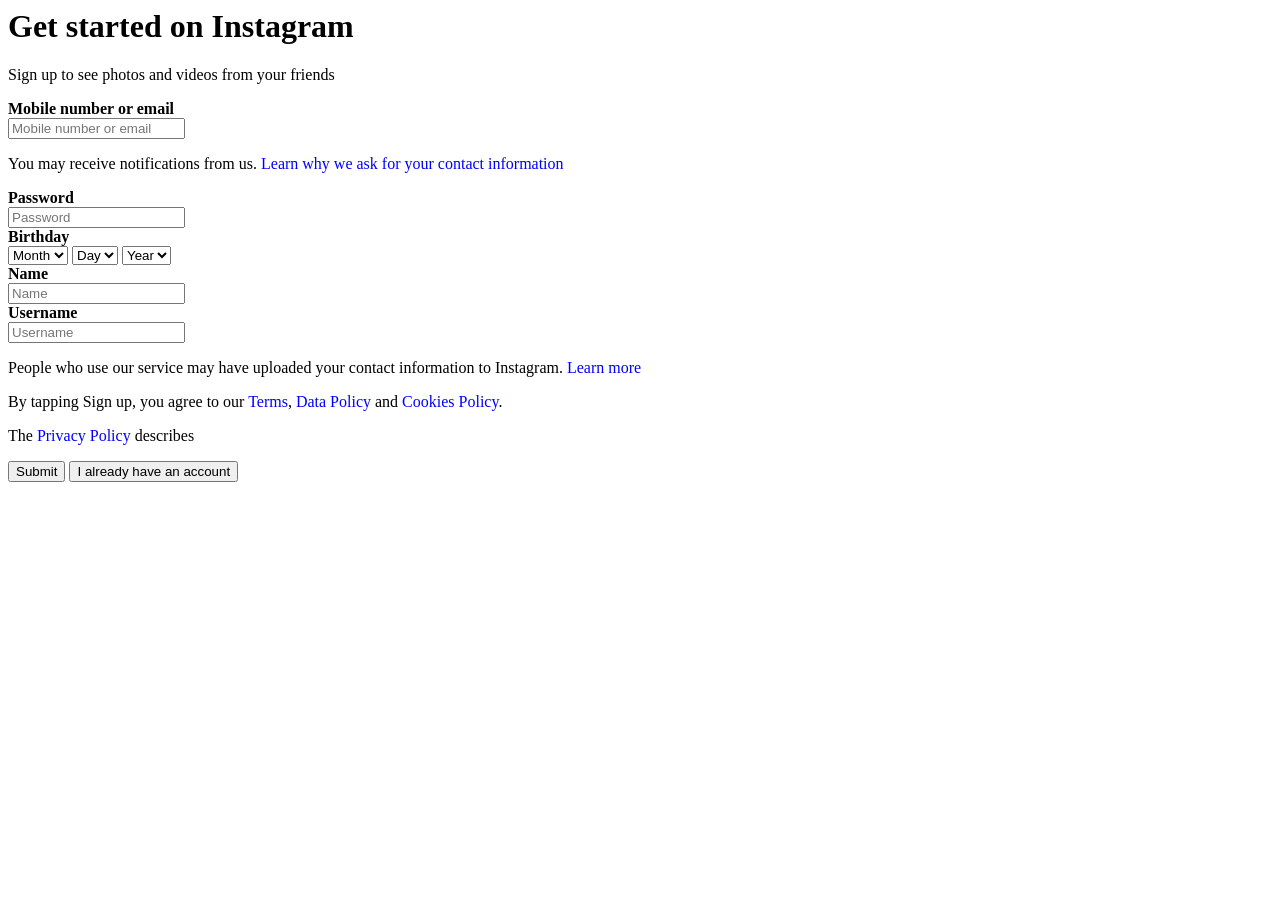
<file: bai3/dangkytaikhoanins.html>
<html>
<head>
    <title>Đăng ký tài khoản Instagram</title>
</head>
<body>
<h1>Get started on Instagram</h1>
    <p>Sign up to see photos and videos from your friends</p>
<form>
    <div>
        <b>Mobile number or email</b><br>
        <input type="text" placeholder="Mobile number or email">
    </div>
    <p>You may receive notifications from us. <font color="blue">Learn why we ask for your contact information</font></p>
    <div>
        <b>Password</b><br>
        <input type="password" placeholder="Password">
    </div>
    <div>
        <b>Birthday</b><br>
          <select>
          <option value="Month">Month</option>
          </select>
           <select>
          <option value="Day">Day</option>
          </select>
           <select>
          <option value="Year">Year</option>
          </select>
    </div>
    <div>
        <b>Name</b><br>
        <input type="text" placeholder="Name">
    </div>
    <div>
        <b>Username</b><br>
        <input type="text" placeholder="Username">
    </div>
    <p>People who use our service may have uploaded your contact information to Instagram. <font color="blue">Learn more</font></p>
    <p>By tapping Sign up, you agree to our <font color="blue">Terms</font>, <font color="blue">Data Policy</font> and <font color="blue">Cookies Policy</font>.</p>
    <p>The <font color="blue">Privacy Policy </font>describes</p>
    <div>
                    <input type="submit">
                    <button>I already have an account</button>
</form>
</body>
</html>
</file>
<file: bai10/style.css>
main{
            display:flex;
        }
        .trai{
            width: 75%;
            display: flex;
            justify-content:center;
            align-items: center;
        }
        .phai{
            width: 25%;
            border: 1px solid gray;
            border-radius: 20px;
        }
        .video{
            width: 90%;
            height: 450px;
            background-color: black;
            border-radius: 20px;
        }
        .bai-hat{
            width: 95%;
            height: auto;
            margin: 10px auto;
            background-color:pink;
            display:flex;
            align-items: center;

        }
        .bai-hat:hover{
            background-color: rgb(179, 171, 171);
        }
        img{
            width:30%;
            margin-right: 10px;
        }
        p{
            width:60%;
        }
        h1{
            text-align: center;
        }
</file>
<file: bai5/style.css>
h3{
color:yellow;
background-color:blue;
}

#tieude-1{
    background-color:green;
}

.tieude-2{
    background-color:red;
}


div.Web4{
    color:brown;
    background-color:orange;
}
</file>
<file: thoikhoabieu/file.css>
body{
    margin: 0;
    
}
.thu{
    
    width: 100%;
    height: 50px;
    display: flex;
}
.noi-dung{
    display: flex;
}
.tiet{
   background-color: #2fa4e7;
    width: 5%;
    height:152vh;
    
}
.mon{
    
    width: 90%;
    height: 150vh;
    display:flex;
}
.gio{
   background-color: #2fa4e7;
    width: 5%;
    height: 152vh;
}
.mui-ten-1{
    width: 5%;
    
    height:50px;
    display: flex;
}
.thu-ngay{
    width: 90%;
   
    height: 50px;
    display: flex;
}
.mui-ten-2{
    width:5%;
    
    height: 50px;
    display: flex;
}
.met{
    text-decoration: none;
    color: black;
    font-size: 30px;
    padding: 8px 17px;
}
.hi{
   
    width:15%;
    height: 50px;
    display: flex;
    border: 1px solid #dee2e6;
}
.lien-ket-thu{
    text-decoration: none;
    padding: 20px 5px 25px 30px;
    color: black;
    font-size: 20px;
}
.ngay{
    color:#868e96;
   text-decoration: none;
   font-size: 20px;
}
.lien-ket-thu-cn{
   text-decoration: none;
   font-size:19px;
   padding: 18px 5px 25px 20px;
   color: black;
}
.ngay-cn{
    color:#868e96;
   text-decoration: none;
   font-size: 19px;
}
.so-tiet{
    display:flex;
    width: 100%;
    height: 13.75vh;
    border-bottom: 1px solid #dee2e6;
    
}
.so-tiet-nho{
    display:flex;
    width: 100%;
    height: 5vh;
    border-bottom: 1px solid #dee2e6;
}
.so-tiet-to{
    display:flex;
    width: 100%;
    height: 20vh;
    border-bottom: 1px solid #dee2e6;
}
.lien-ket-tiet{
    color: #fff;
    text-decoration: none;
    padding: 5.5vh 2vh;
}
.lien-ket-tiet-nho{
     color: #fff;
    text-decoration: none;
    padding: 1.5vh 2vh;
}
.lien-ket-tiet-to{
     color: #fff;
    text-decoration: none;
    padding: 9vh 1.5vh;
}
.lien-ket-tiet-nho-1{
    color: #fff;
    text-decoration: none;
    padding: 1.5vh 1.5vh;
}
.lien-ket-tiet-1{
    color: #fff;
    text-decoration: none;
    padding: 5.5vh 1.5vh;
}
.thu-2{
    width: 14.4%;
    height: 150vh;
    
    border-right: 1px solid #dee2e6;
}
.mon-hoc{
    display:flex;
    width: 100%;
    height: 13.75vh;
    border-bottom: 1px solid #dee2e6;

}
.mon-hoc-nho{
     display:flex;
    width: 100%;
    height: 5vh;
    border-bottom: 1px solid #dee2e6;
}
.mon-hoc-to{
   
    background-color:#c4daf0 ;
    width: 100%;
    height:27.55vh;
    border: 1px solid #2fa4e7 ;
}
.mon-3-tiet{
    background-color:#c4daf0 ;
    width: 100%;
    height:30.5vh;
    border: 1px solid #2fa4e7 ;
}
.mon-1{
    text-decoration: none;
    color: black;
    
}
.nhom{
    text-decoration: none;
    color: black;
    
}
.nhom-1{
    text-decoration: none;
    color: black;
    
}
.phong{
    text-decoration: none;
    color: black;
    
    
}
.phong-1{
    text-decoration: none;
    color: black;
    
}
.gv{
    text-decoration: none;
    color: black;
    
}
.gv-1{
    text-decoration: none;
    color: black;
    
}
.gio-hoc{
    text-decoration: none;
    color: black;
   paddng: 1.5vh 0vh;
}
.mon-hoc-10{
    display:flex;
    width: 100%;
    height: 20vh;
    border-bottom: 1px solid #dee2e6;
}
.mon-3-tiet-5{
    background-color:#c4daf0 ;
    width: 100%;
    height:32.55vh;
    border: 1px solid #2fa4e7 ;
}
.mon-hoc-4-tiet{
    background-color:#c4daf0 ;
    width: 100%;
    height:24.5vh;
    border: 1px solid #2fa4e7 ;
}
.so-tiet-1{
    display:flex;
    width: 100%;
    height: 14vh;
    border-bottom: 1px solid #dee2e6;
}
.thu-duoi{
    width: 100%;
    height: 50px;
    display: flex;

}
</file>
